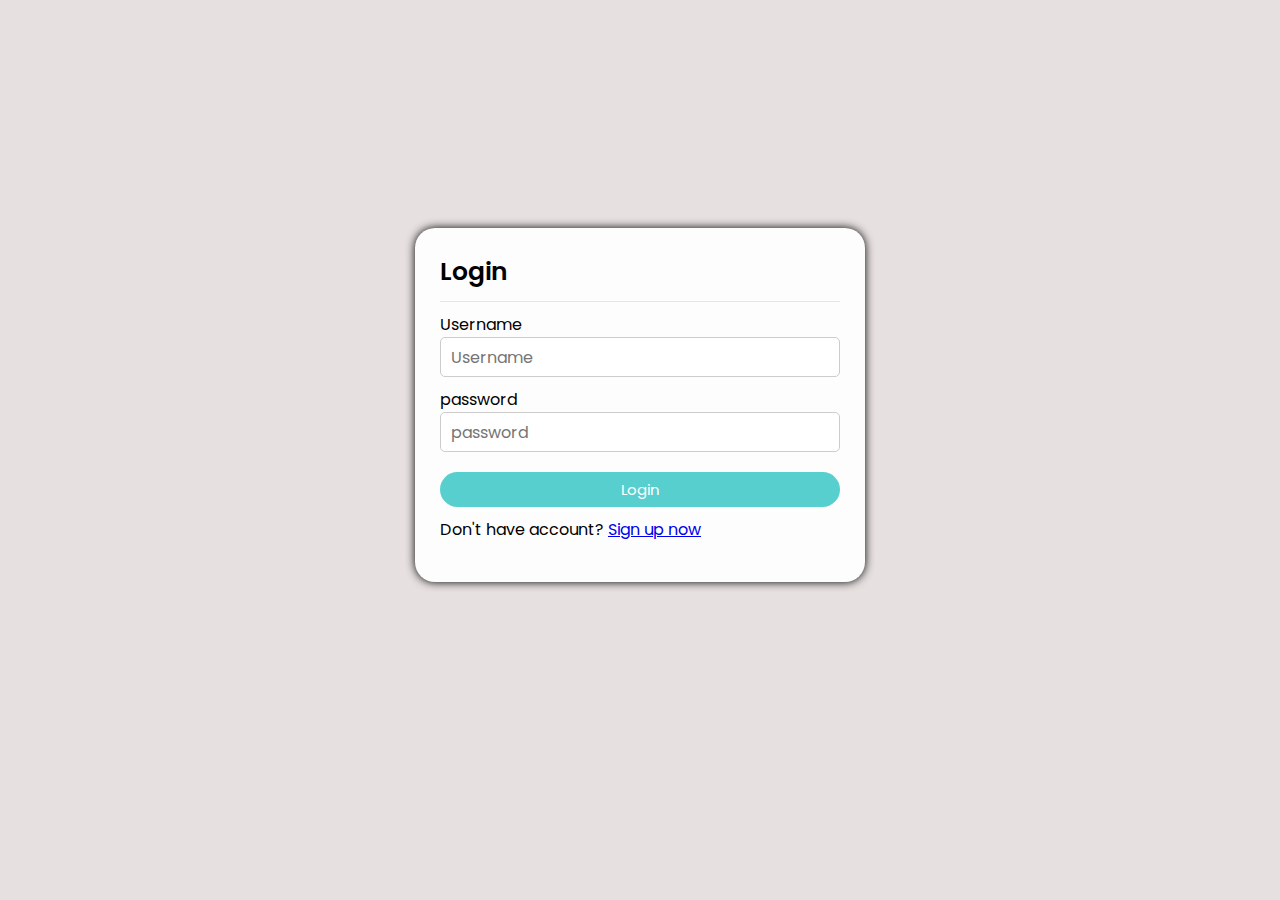
<file: index.html>
<!DOCTYPE html>
<html lang="en">
<head>
    <meta charset="UTF-8">
    <meta name="viewport" content="width=device-width, initial-scale=1.0">
    <title>Login From</title>
    <link rel="stylesheet" href="style/style.css">
</head>
<body>
    <div class="container">
        <div class="box form-box">
            <header>Login</header>
            <form action="" method="post">
                <div class="field input">
                    <label for="username">Username</label>
                    <input type="text" name="username" id="username" placeholder="Username" autocomplete="off" required>
                </div>
                <div class="field input">
                    <label for="password">password</label>
                    <input type="password" name="password" id="password" placeholder="password" autocomplete="off" required>
                </div>
                <div class="field">
                    <input type="submit" name="username" value="Login" class="btn" required>
                </div>
                <div class="links">
                    Don't have account? <a href="register.html">Sign up now</a>
                </div>
            </form>
        </div>
    </div>
</body>
</html>
</file>
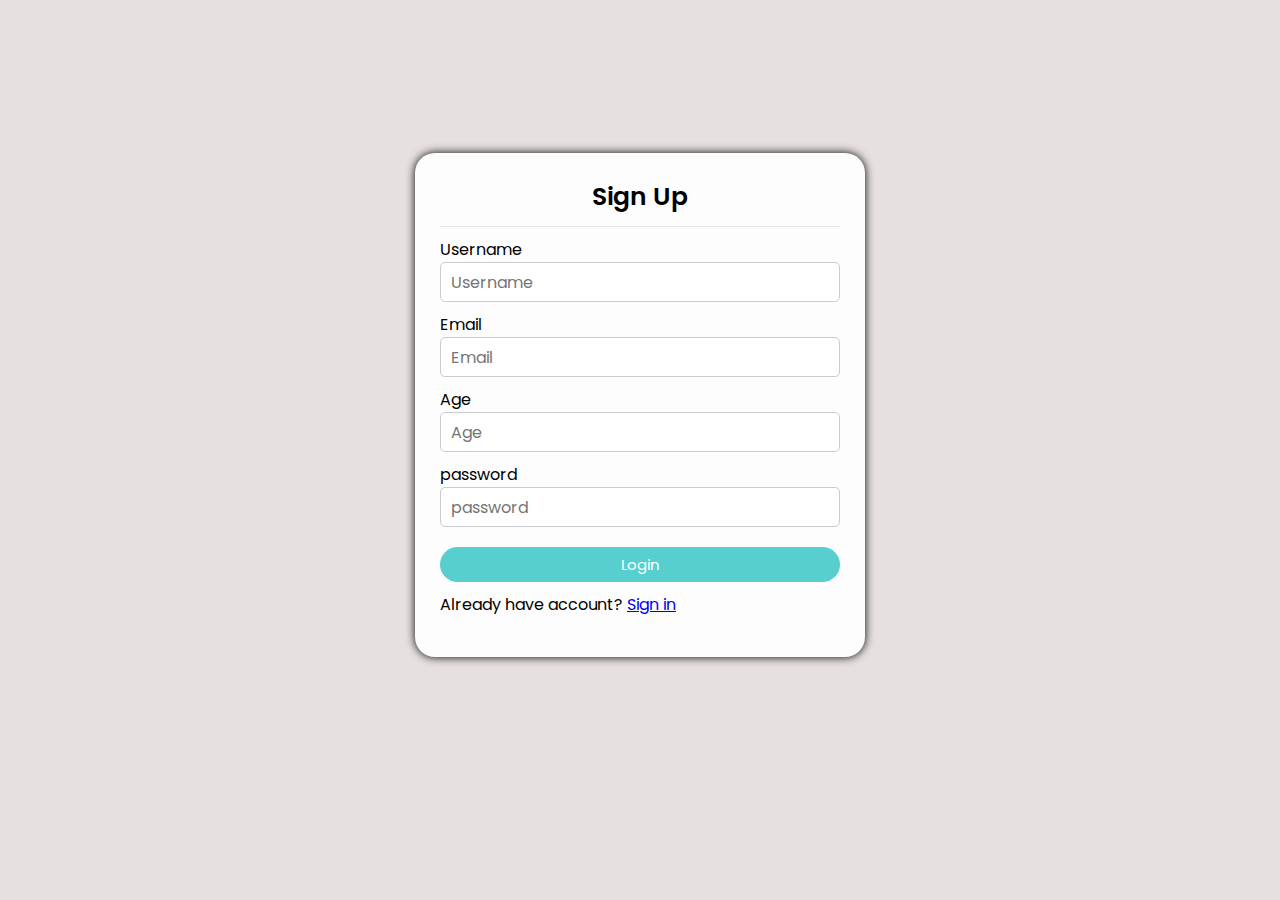
<file: register.html>
<!DOCTYPE html>
<html lang="en">
<head>
    <meta charset="UTF-8">
    <meta name="viewport" content="width=device-width, initial-scale=1.0">
    <title>Register From</title>
    <link rel="stylesheet" href="style/style.css">
</head>
<body>
    <div class="container">
        <div class="box form-box">
            <header align="center">Sign Up</header>
            <form action="" method="post">
                <div class="field input">
                    <label for="username">Username</label>
                    <input type="text" name="username" id="username" placeholder="Username" autocomplete="off" required>
                </div>
                <div class="field input">
                    <label for="email">Email</label>
                    <input type="text" name="email" id="email" placeholder="Email" autocomplete="off" required>
                </div>
                <div class="field input">
                    <label for="Age">Age</label>
                    <input type="number" name="Age" id="Age" placeholder="Age" autocomplete="off" required>
                </div>
                <div class="field input">
                    <label for="password">password</label>
                    <input type="password" name="password" id="password" placeholder="password" autocomplete="off" required>
                </div>
                <div class="field">
                    <input type="submit" name="username" value="Login" class="btn" required>
                </div>
                <div class="links">
                    Already have account? <a href="index.html">Sign in</a>
                </div>
            </form>
        </div>
    </div>
</body>
</html>
</file>
<file: style/style.css>
@import url('https://fonts.googleapis.com/css2?family=Poppins:ital,wght@0,100;0,200;0,300;0,400;0,500;0,600;0,700;0,800;0,900;1,100;1,200;1,300;1,400;1,500;1,600;1,700;1,800;1,900&display=swap');

* {
    margin: 0;
    padding: 0;
    box-sizing: border-box;
    font-family: 'Poppins',sans-serif;
}

body {
    background: rgb(231, 224, 224);
}

.container {
    display: flex;
    align-items: center;
    justify-content: center;
    min-height: 90vh;

}

.box {
    background: #fdfdfd;
    display: flex;
    flex-direction: column;
    padding: 25px 25px;
    border-radius: 20px;
    box-shadow: 0 0 10px;
}

.form-box {
    width: 450px;
    margin: 0px 10px;
}

.form-box header {
    font-size:  25px;
    font-weight: 600;
    padding-bottom: 10px;
    border-bottom: 1px solid #e6e6e6;
    margin-bottom: 10px;
}

.form-box form .field {
    display: flex;
    margin-bottom: 10px;
    flex-direction: column;

}

.form-box form .input input {
    height: 40px;
    width: 100%;
    font-size: 16px;
    padding: 0 10px;
    border-radius: 5px;
    border: 1px solid #ccc;
    outline: none;
}

.btn{
    height: 35px;
    background: rgb(87, 207, 207);
    border: 0;
    border-radius: 100px;
    color: #ffff;
    font-size: 15px;
    cursor: pointer;
    transition: all .4s;
    margin-top: 10px;
    padding: 0px 10px;

}

.btn:hover {
    opacity: 0.82;
}

.submit {
    width: 100%;
}

.links {
    margin-bottom: 15px;
}
</file>
